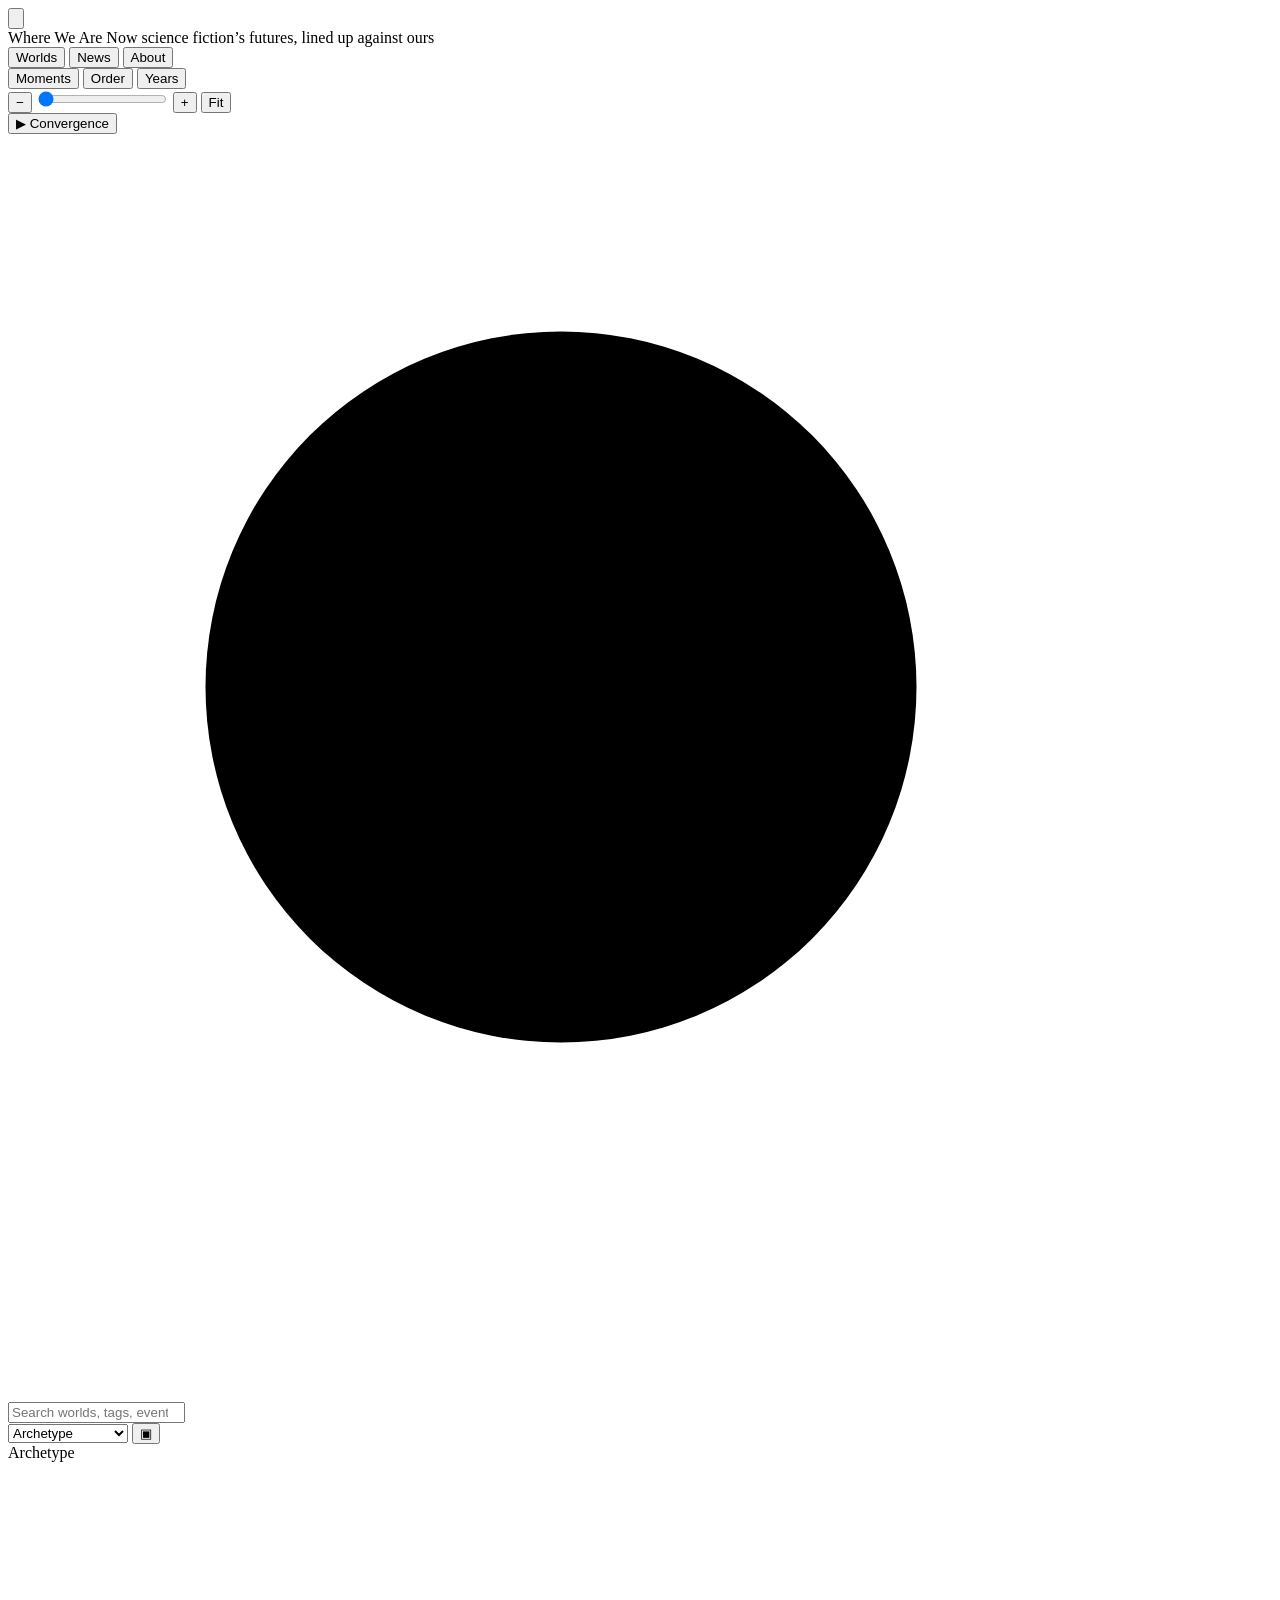
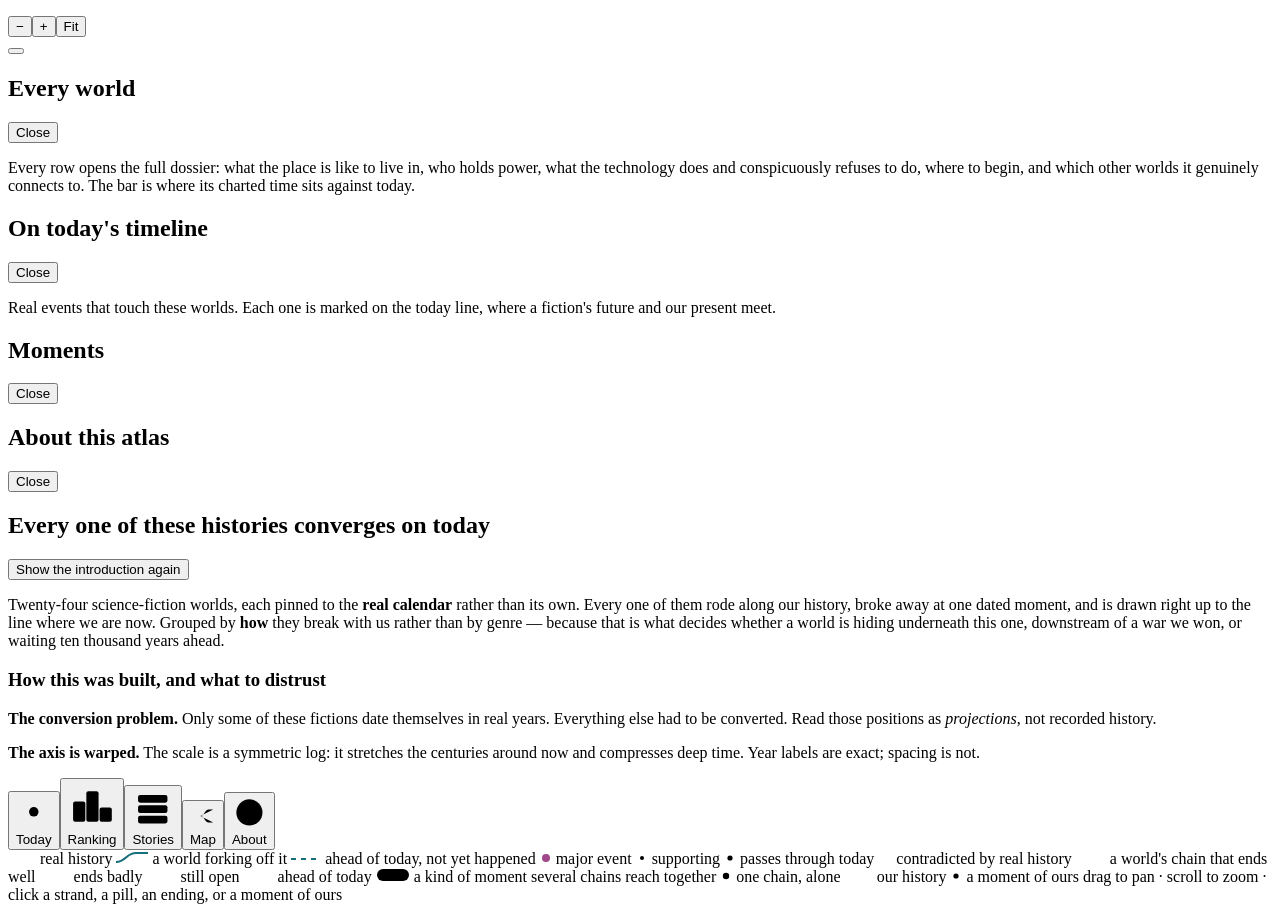
<file: src/page.html>
<!DOCTYPE html>
<html lang="en">
<head>
<meta charset="utf-8">
<meta name="viewport" content="width=device-width, initial-scale=1, viewport-fit=cover">
<!-- @meta -->
<title id="page-title">Where We Are Now - a converging timeline of science fiction</title>
<!-- @styles -->
</head>
<body>
<div class="app">
<header class="pk-top" id="pk-top"><div class="pk-head" id="pk-head"></div>
  <button class="pk-share" id="pk-share" aria-label="Share"><svg viewBox="0 0 24 24" aria-hidden="true"><path d="M12 3v12"/><path d="M7.5 7.5 12 3l4.5 4.5"/><path d="M5 12v7.5h14V12"/></svg></button></header>

<header class="topbar">
  <div class="bar">
    <div class="brand" id="brand"><span class="brand-b">Where We Are Now</span> <span class="brand-a">science fiction&rsquo;s futures, lined up against ours</span></div>

    <nav class="nav-group">
      <button class="nav" id="btn-worlds" title="Browse every world (W)">Worlds</button>
      <button class="nav" id="btn-news" title="What has happened lately (N)">News</button>
      <button class="nav" id="btn-about" title="What this is and what to distrust">About</button>
    </nav>

    <div class="axis-toggle" id="axis-toggle" role="group" aria-label="Axis">
      <button class="ax" data-axis="moments" title="Position by kind of moment: where worlds pass through the same thing">Moments</button>
      <button class="ax" data-axis="order" title="Position by sequence: what happens first, what happens next">Order</button>
      <button class="ax" data-axis="years" title="Position by real-world year: the evidence">Years</button>
    </div>

    <div class="eras" id="eras"></div>

    <div class="ctl-group" role="group" aria-label="Zoom">
      <button class="ctl" id="zout" title="Zoom out (-)" aria-label="Zoom out">&minus;</button>
      <input type="range" id="zoom" min="0" max="1000" value="0" title="Time span" aria-label="Time span">
      <button class="ctl" id="zin" title="Zoom in (+)" aria-label="Zoom in">+</button>
      <button class="ctl wide" id="reset" title="Fit the whole tree (0)">Fit</button>
    </div>

    <button class="ctl wide" id="converge" title="Every branch withdraws into the history they all share, then grows out again">&#9654; Convergence</button>

    <span class="grow"></span>

    <div class="search-wrap">
      <svg class="s-ico" viewBox="0 0 16 16" aria-hidden="true"><circle cx="7" cy="7" r="4.5"/><path d="M10.5 10.5 14 14"/></svg>
      <input type="search" id="find" placeholder="Search worlds, tags, events" aria-label="Search">
    </div>
    <select id="sort" aria-label="Sort order">
      <option value="group">Archetype</option>
      <option value="divergence">Divergence year</option>
      <option value="title">Title</option>
      <option value="events">Most charted</option>
      <option value="medium">Medium</option>
    </select>
    <button class="ctl" id="allev" title="Show every event label, not just the major ones" aria-label="Toggle all event labels">&#9635;</button>
  </div>
  <div class="bar sub">
    <span class="lbl">Archetype</span>
    <div class="chips" id="chips"></div>
  </div>
</header>

<main class="canvas">
  <div id="chartbody">
    <div id="plate" class="plate" aria-hidden="true"></div>
    <canvas id="backdrop"></canvas>
    <svg id="chart" xmlns="http://www.w3.org/2000/svg"></svg>
    <div id="mp-hint" class="mp-hint" hidden>Drag to see how they end &rarr;</div>
  </div>
  <div id="picker" class="picker" aria-label="Stories"></div>
  <div class="pk-mapctl" role="group" aria-label="Zoom the map"><button id="pk-zout" aria-label="Zoom out">&minus;</button><button id="pk-zin" aria-label="Zoom in">+</button><button id="pk-fit">Fit</button></div>

  <aside class="panel" id="drawer" data-mode="">
    <button class="grabber" id="grabber" aria-label="Resize the panel"><span></span></button>
    <div class="panel-mode" id="panel-index">
      <div class="phead"><h2>Every world</h2><button class="ghost" id="pclose-index">Close</button></div>
      <div class="stats" id="stats"></div>
      <div class="chips tags" id="tags"></div>
      <p class="phint" id="sec-worlds-blurb">Every row opens the full dossier: what the place is like to live in, who holds power, what the technology does and conspicuously refuses to do, where to begin, and which other worlds it genuinely connects to. The bar is where its charted time sits against today.</p>
      <div class="cards" id="cards"></div>
    </div>
    <div class="panel-mode" id="panel-news">
      <div class="phead">
        <h2 id="news-head">On today's timeline</h2>
        <button class="ghost" id="pnclose">Close</button>
      </div>
      <p class="phint" id="news-hint">Real events that touch these worlds. Each one is marked on the today line, where a fiction's future and our present meet.</p>
      <div id="news-list"></div>
    </div>
    <div class="panel-mode" id="panel-moments">
      <div class="phead"><h2>Moments</h2><button class="ghost" id="pclose-moments">Close</button></div>
      <div id="moments-body"></div>
    </div>
    <div class="panel-mode" id="panel-world"></div>
    <div class="panel-mode" id="panel-about">
      <div class="phead"><h2>About this atlas</h2><button class="ghost" id="pclose-about">Close</button></div>
      <h1 id="hero-title">Every one of these histories <span class="accent">converges on today</span></h1>
      <button class="wl-btn" id="about-intro">Show the introduction again</button>
      <p class="lede" id="hero-lede">
        Twenty-four science-fiction worlds, each pinned to the <b>real calendar</b> rather than its own.
        Every one of them rode along our history, broke away at one dated moment, and is drawn right up to the
        line where <span class="now-inline">we are now</span>. Grouped by <b>how</b> they break with us
        rather than by genre &mdash; because that is what decides whether a world is hiding underneath this
        one, downstream of a war we won, or waiting ten thousand years ahead.
      </p>
      <div class="note" id="notes">
        <h3>How this was built, and what to distrust</h3>
        <p><b>The conversion problem.</b> Only some of these fictions date themselves in real years. Everything else had to be converted. Read those positions as <i>projections</i>, not recorded history.</p>
        <p><b>The axis is warped.</b> The scale is a symmetric log: it stretches the centuries around now and compresses deep time. Year labels are exact; spacing is not.</p>
      </div>
    </div>
  </aside>
</main>

<nav class="tabbar" id="tabbar" aria-label="Sections"><button data-tab="today"><svg viewBox="0 0 24 24" aria-hidden="true"><circle cx="12" cy="12" r="3.2"/><path d="M12 2.5v3M12 18.5v3M2.5 12h3M18.5 12h3"/></svg><span>Today</span></button><button data-tab="rank"><svg viewBox="0 0 24 24" aria-hidden="true"><rect x="9" y="5" width="6" height="15" rx="1"/><rect x="2.5" y="10" width="6" height="10" rx="1"/><rect x="15.5" y="13" width="6" height="7" rx="1"/></svg><span>Ranking</span></button><button data-tab="stories"><svg viewBox="0 0 24 24" aria-hidden="true"><rect x="3.5" y="4" width="17" height="4.5" rx="1.2"/><rect x="3.5" y="10" width="17" height="4.5" rx="1.2"/><rect x="3.5" y="16" width="17" height="4.5" rx="1.2"/></svg><span>Stories</span></button><button data-tab="map"><svg viewBox="0 0 24 24" aria-hidden="true"><path d="M2.5 12h7"/><path d="M9.5 12c4 0 4-6 8-6h4"/><path d="M9.5 12c4 0 4 6 8 6h4"/><path d="M9.5 12h12"/></svg><span>Map</span></button><button data-tab="about"><svg viewBox="0 0 24 24" aria-hidden="true"><circle cx="12" cy="12" r="9"/><path d="M12 11v6"/><circle cx="12" cy="7.6" r=".6"/></svg><span>About</span></button></nav>
<div class="pk-toast" id="pk-toast" role="status" aria-live="polite"></div>
<div id="welcome" class="welcome" hidden></div>

<footer class="bottombar legend">
  <span class="item t-only"><svg width="28" height="10"><line x1="0" y1="5" x2="28" y2="5" style="stroke:var(--trunk)" stroke-width="2.4"/></svg> real history</span>
  <span class="item t-only"><svg width="32" height="14"><path d="M0 12 C 10 12, 10 3, 20 3 L 32 3" fill="none" stroke="#16707b" stroke-width="2.2"/></svg> a world forking off it</span>
  <span class="item t-only"><svg width="30" height="10"><line x1="0" y1="5" x2="30" y2="5" stroke="#16707b" stroke-width="2.2" stroke-dasharray="5 5"/></svg> ahead of today, not yet happened</span>
  <span class="item t-only"><svg width="12" height="12"><circle cx="6" cy="6" r="4" fill="#a0488a"/></svg> major event</span>
  <span class="item t-only"><svg width="12" height="12"><circle cx="6" cy="6" r="2" style="fill:var(--chart-ghost)"/></svg> supporting</span>
  <span class="item t-only"><svg width="12" height="12"><circle cx="6" cy="6" r="2.6" style="fill:var(--now)"/></svg> passes through today</span>
  <span class="item t-only"><svg width="14" height="14"><circle cx="7" cy="7" r="5" fill="none" style="stroke:var(--flag)" stroke-width="1.1" stroke-dasharray="2 2"/></svg> contradicted by real history</span>
  <span class="item m-only"><svg width="30" height="12"><path d="M1 10 C 10 10, 12 2, 29 2" fill="none" style="stroke:var(--ok)" stroke-width="2"/></svg> a world's chain that ends well</span>
  <span class="item m-only"><svg width="30" height="12"><path d="M1 2 C 10 2, 12 10, 29 10" fill="none" style="stroke:var(--bad)" stroke-width="2"/></svg> ends badly</span>
  <span class="item m-only"><svg width="30" height="12"><line x1="1" y1="6" x2="29" y2="6" style="stroke:var(--ink-4)" stroke-width="2"/></svg> still open</span>
  <span class="item m-only"><svg width="30" height="12"><line x1="1" y1="6" x2="29" y2="6" style="stroke:var(--ink-3)" stroke-width="2" stroke-dasharray="5 4"/></svg> ahead of today</span>
  <span class="item m-only"><svg width="34" height="14"><rect x="1" y="1" width="32" height="12" rx="6" style="fill:var(--surface);stroke:var(--ink-3)" stroke-width="1.2"/></svg> a kind of moment several chains reach together</span>
  <span class="item m-only"><svg width="12" height="12"><circle cx="6" cy="6" r="3.2" style="fill:var(--surface);stroke:var(--ink-3)" stroke-width="1.4"/></svg> one chain, alone</span>
  <span class="item m-only"><svg width="28" height="10"><line x1="0" y1="5" x2="28" y2="5" style="stroke:var(--trunk)" stroke-width="3"/></svg> our history</span>
  <span class="item m-only"><svg width="12" height="12"><circle cx="6" cy="6" r="2.6" style="fill:var(--surface);stroke:var(--trunk)" stroke-width="1.4"/></svg> a moment of ours</span>
  <span class="item hint m-only">drag to pan &middot; scroll to zoom &middot; click a strand, a pill, an ending, or a moment of ours</span>
</footer>

</div>
<div id="tip"></div>

<script id="embedded-data" type="application/json">
__EMBEDDED__
</script>
<!-- @scripts -->
</body>
</html>
</file>
